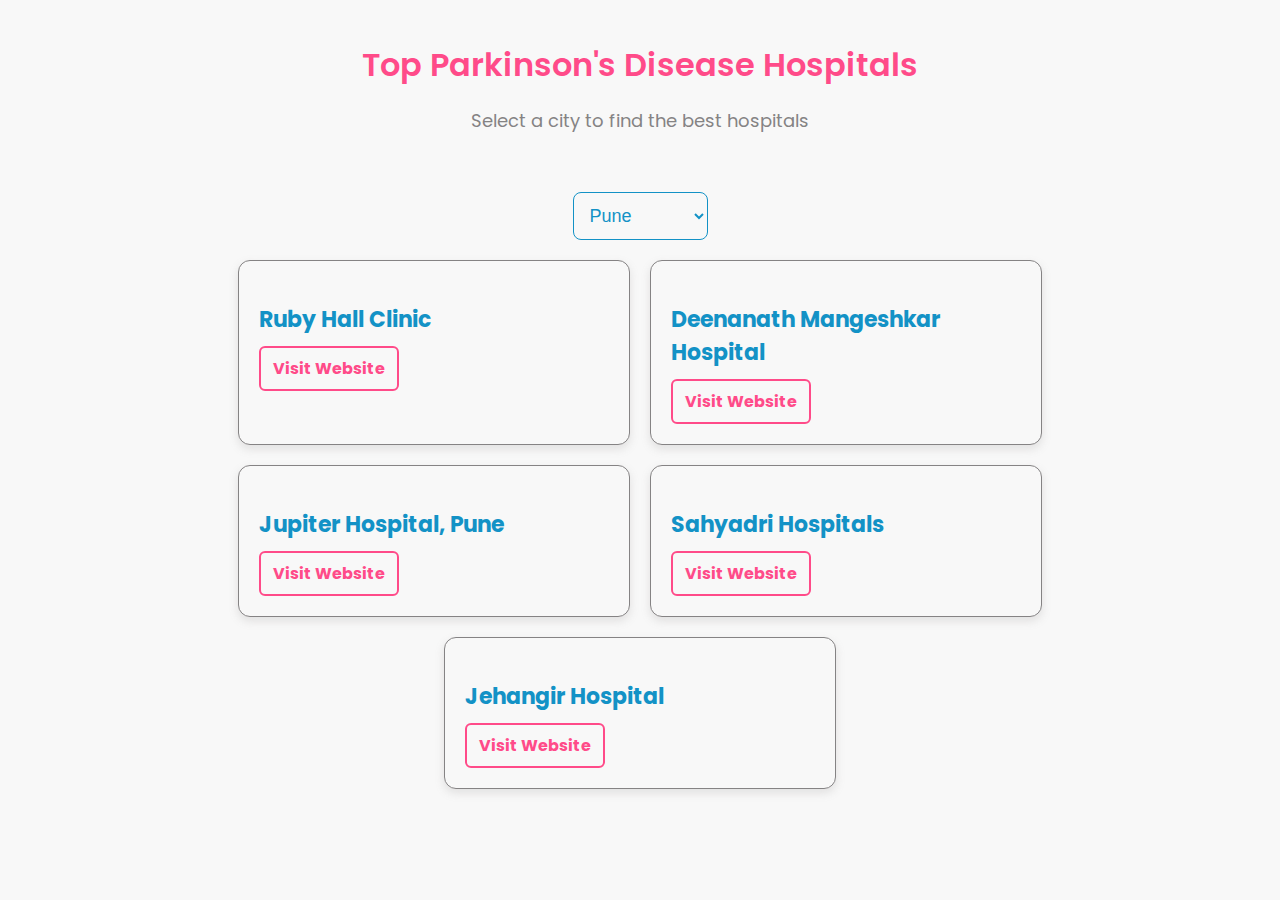
<file: templates/hospitals.html>
<!DOCTYPE html>
<html lang="en">
<head>
  <meta charset="UTF-8" />
  <meta name="viewport" content="width=device-width, initial-scale=1.0" />
  <title>Top Parkinson's Hospitals</title>
  <link href="https://fonts.googleapis.com/css2?family=Poppins:wght@300;400;600&display=swap" rel="stylesheet">
  <script src="https://cdnjs.cloudflare.com/ajax/libs/gsap/3.12.2/gsap.min.js"></script>
  <style>
    body {
      font-family: 'Poppins', sans-serif;
      background: #F8F8F8;
      text-align: center;
      overflow-x: hidden;
      color: #858384;
      padding: 20px;
      margin: 0;
    }
    .container {
      max-width: 900px;
      margin: auto;
      padding-top: 20px;
    }
    header h1 {
      font-size: 32px;
      font-weight: 600;
      color: #FF4B89;
      margin-bottom: 10px;
    }
    header p {
      font-size: 18px;
      color: #858384;
    }
    select {
      padding: 12px;
      font-size: 18px;
      margin: 20px 0;
      border-radius: 8px;
      border: 1px solid #1392C6;
      background: #F8F8F8;
      color: #1392C6;
      cursor: pointer;
      transition: border-color 0.3s ease;
    }
    select:hover {
      border-color: #279364;
    }
    .hospital-list {
      display: flex;
      flex-wrap: wrap;
      justify-content: center;
      gap: 20px;
      opacity: 0;
      transform: translateY(20px);
    }
    .hospital-card {
      background: #F8F8F8;
      padding: 20px;
      border-radius: 12px;
      box-shadow: 0 4px 10px rgba(133, 131, 132, 0.2);
      width: 350px;
      transition: transform 0.3s ease, box-shadow 0.3s ease;
      position: relative;
      overflow: hidden;
      text-align: left;
      border: 1px solid #858384;
    }
    .hospital-card:hover {
      transform: translateY(-5px);
      box-shadow: 0 8px 20px rgba(133, 131, 132, 0.3);
    }
    .hospital-card h3 {
      font-size: 22px;
      margin-bottom: 10px;
      color: #1392C6;
    }
    .hospital-card a {
      display: inline-block;
      font-size: 16px;
      font-weight: bold;
      color: #FF4B89;
      text-decoration: none;
      border: 2px solid #FF4B89;
      padding: 8px 12px;
      border-radius: 6px;
      transition: background 0.3s ease-in-out, color 0.3s ease-in-out;
    }
    .hospital-card a:hover {
      background: #279364;
      color: #F8F8F8;
    }
    .hospital-card::after {
      content: '';
      position: absolute;
      bottom: 0;
      left: 0;
      width: 100%;
      height: 4px;
      background: linear-gradient(45deg, #FF4B89, #279364);
      transform: scaleX(0);
      transition: transform 0.3s ease;
    }
    .hospital-card:hover::after {
      transform: scaleX(1);
    }
  </style>
</head>
<body>
  <header>
    <h1>Top Parkinson's Disease Hospitals</h1>
    <p>Select a city to find the best hospitals</p>
  </header>
  <div class="container">
    <select id="city-select">
      <option value="Pune">Pune</option>
      <option value="Mumbai">Mumbai</option>
      <option value="Delhi">Delhi</option>
      <option value="Chennai">Chennai</option>
      <option value="Hyderabad">Hyderabad</option>
      <option value="Bangalore">Bangalore</option>
    </select>
    <div id="hospital-list" class="hospital-list">
      <!-- Hospital data will be inserted dynamically -->
    </div>
  </div>
  
  <script>
    const hospitals = {
      "Pune": [
        { name: "Ruby Hall Clinic", website: "https://www.rubyhall.com/" },
        { name: "Deenanath Mangeshkar Hospital", website: "https://www.dmhospital.org/" },
        { name: "Jupiter Hospital, Pune", website: "https://www.jupiterhospital.com/pune/" },
        { name: "Sahyadri Hospitals", website: "https://www.sahyadrihospital.com/" },
        { name: "Jehangir Hospital", website: "https://www.jehangirhospital.com/" }
      ],
      "Mumbai": [
        { name: "Kokilaben Dhirubhai Ambani Hospital", website: "https://www.kokilabenhospital.com/" },
        { name: "Lilavati Hospital", website: "https://www.lilavatihospital.com/" },
        { name: "Tata Memorial Hospital", website: "https://tmc.gov.in/" },
        { name: "Nanavati Super Speciality Hospital", website: "https://www.nanavatimaxhospital.org/" },
        { name: "P.D. Hinduja Hospital", website: "https://www.hindujahospital.com/" }
      ],
      "Bangalore": [
        { name: "Manipal Hospital", website: "https://www.manipalhospitals.com/bangalore/" },
        { name: "Fortis Hospital", website: "https://www.fortishealthcare.com/location/fortis-hospital-bg-road-bangalore" },
        { name: "Apollo Hospitals", website: "https://www.apollohospitals.com/hospital/bangalore" },
        { name: "Aster Hospitals", website: "https://www.asterhospitals.in/hospitals/aster-cmi-bangalore" },
        { name: "NIMHANS", website: "https://nimhans.ac.in/" }
      ],
      "Delhi": [
        { name: "AIIMS", website: "https://www.aiims.edu/" },
        { name: "Max Super Speciality Hospital", website: "https://www.maxhealthcare.in/" },
        { name: "Apollo Hospital", website: "https://www.apollohospitals.com/delhi" },
        { name: "Sir Ganga Ram Hospital", website: "https://sgrh.com/" }
      ],
      "Chennai": [
        { name: "Apollo Hospitals, Greams Road", website: "https://www.apollohospitals.com/hospital/chennai" },
        { name: "Kauvery Hospital", website: "https://www.kauveryhospital.com/" },
        { name: "Gleneagles Hospital", website: "https://www.gleneagleshospitals.co.in/gleneagles-healthcity-perumbakkam-sholinganallur-chennai" },
        { name: "Institute of Neurological Sciences, SIMS Hospital", website: "https://www.simshospitals.com/" }
      ],
      "Hyderabad": [
        { name: "Apollo Health City", website: "https://www.apollohospitals.com/hospital/hyderabad" },
        { name: "Care Hospitals", website: "https://www.carehospitals.com/" },
        { name: "KIMS Hospitals", website: "https://www.kimshospitals.com/" },
        { name: "Yashoda Hospitals", website: "https://www.yashodahospitals.com/" }
      ]
    };

    function updateHospitals() {
      const city = document.getElementById("city-select").value;
      const hospitalList = document.getElementById("hospital-list");
      hospitalList.innerHTML = "";

      hospitals[city].forEach(hospital => {
        const div = document.createElement("div");
        div.classList.add("hospital-card");
        div.innerHTML = `<h3>${hospital.name}</h3><a href="${hospital.website}" target="_blank">Visit Website</a>`;
        hospitalList.appendChild(div);
      });

      gsap.to(".hospital-list", { opacity: 1, y: 0, duration: 0.5, ease: "power2.out" });
    }

    document.getElementById("city-select").addEventListener("change", updateHospitals);
    updateHospitals();
  </script>
</body>
</html>
</file>
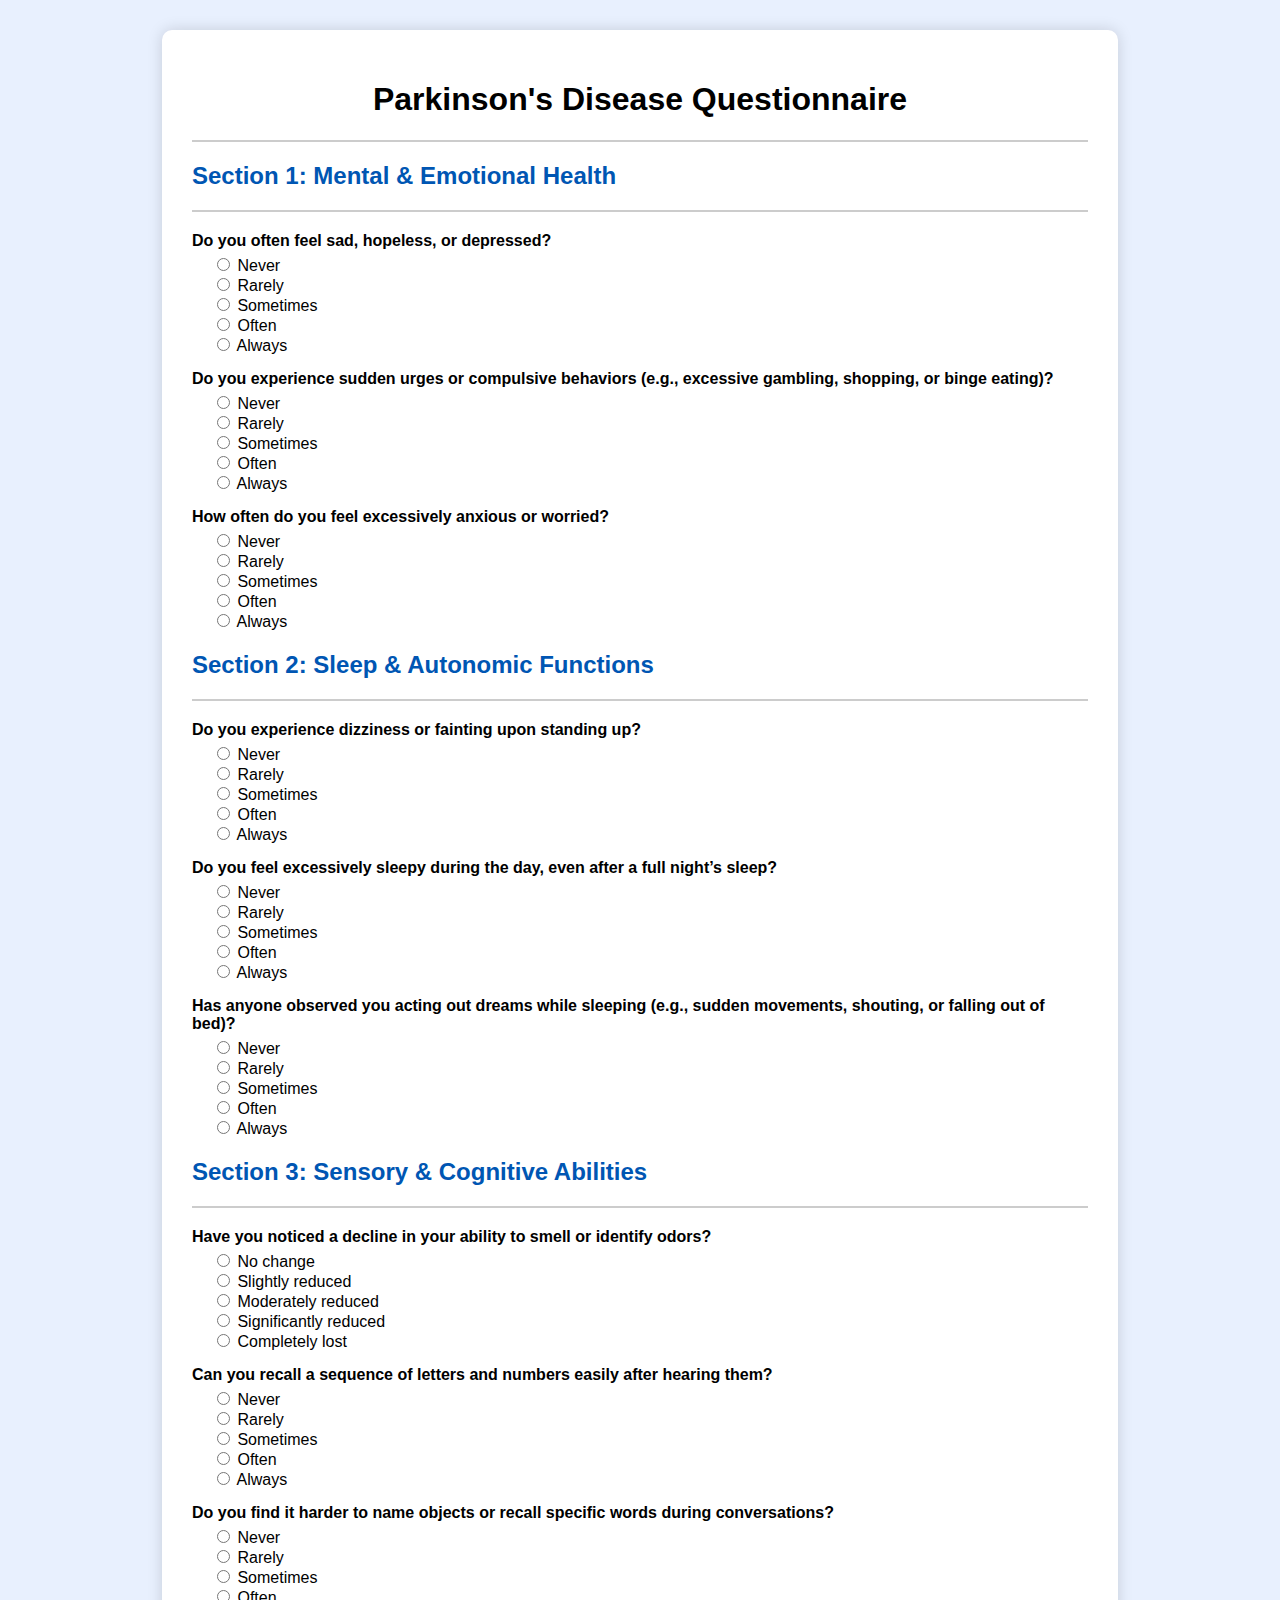
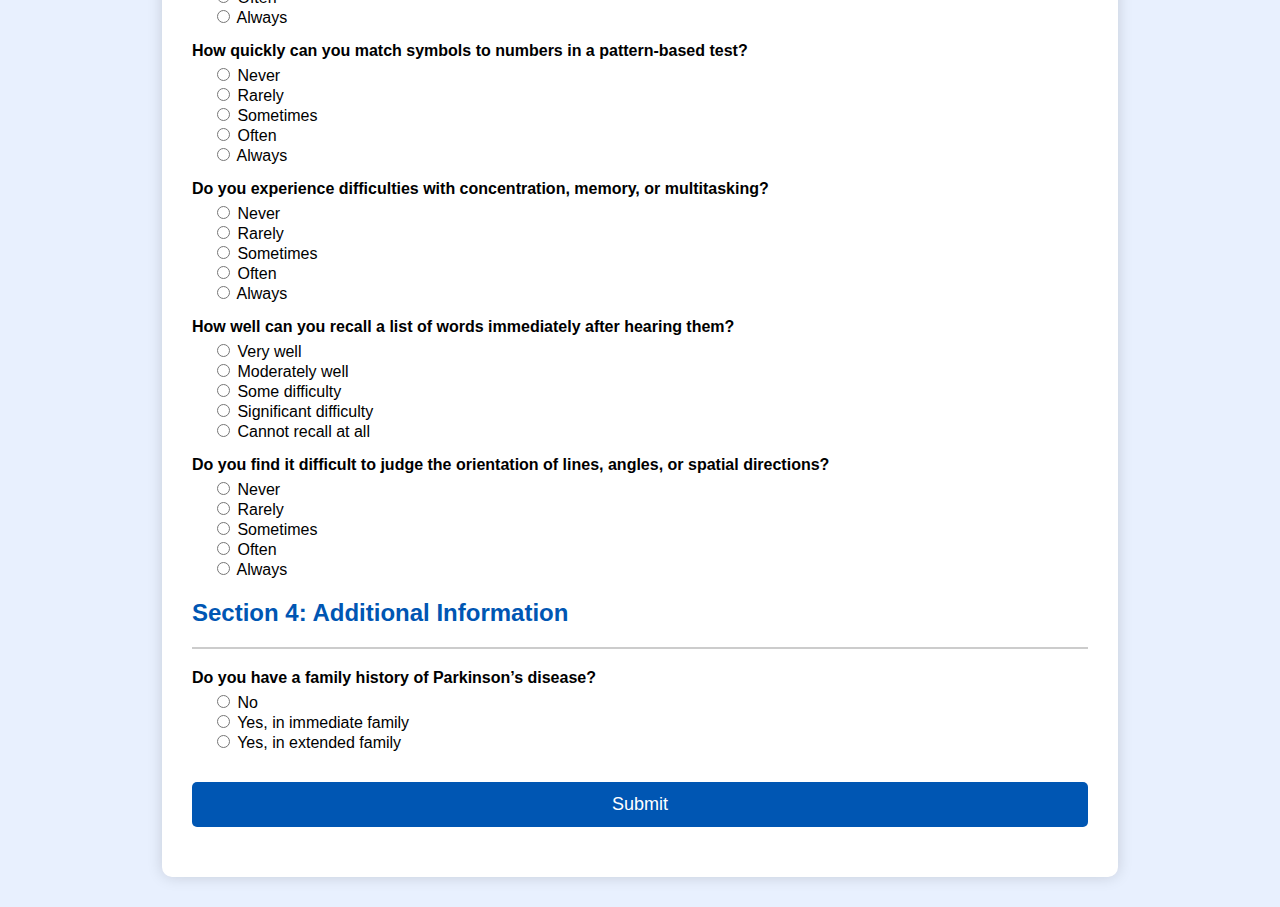
<file: templates/questionnaire.html>
<!DOCTYPE html>
<html lang="en">
<head>
    <meta charset="UTF-8">
    <meta name="viewport" content="width=device-width, initial-scale=1.0">
    <title>Parkinson's Disease Questionnaire</title>
    <style>
        body {
            font-family: Arial, sans-serif;
            background-color: #e8f0fe;
            text-align: center;
            margin: 0;
            padding: 0;
        }
        .container {
            width: 70%;
            margin: 30px auto;
            background: white;
            padding: 30px;
            border-radius: 10px;
            box-shadow: 0px 0px 15px rgba(0, 0, 0, 0.15);
            text-align: left;
        }
        h1 {
            text-align: center;
        }
        h2 {
            color: #0056b3;
            margin-top: 20px;
        }
        hr {
            border: 0;
            height: 2px;
            background: #ccc;
            margin-bottom: 20px;
        }
        .question {
            font-weight: bold;
            margin: 15px 0 5px;
        }
        .options {
            display: flex;
            flex-direction: column;
            align-items: flex-start;
            margin-left: 20px;
        }
        button {
            background: #0056b3;
            color: white;
            border: none;
            padding: 12px 25px;
            font-size: 18px;
            cursor: pointer;
            border-radius: 5px;
            margin-top: 30px;
            display: block;
            width: 100%;
        }
        button:hover {
            background: #00408a;
        }
    </style>
</head>
<body>
    <div class="container">
        <h1>Parkinson's Disease Questionnaire</h1>
        
        <hr>
        
        <script>
            const questions = [
                { section: "Section 1: Mental & Emotional Health", text: "Do you often feel sad, hopeless, or depressed?", name: "q1" },
                { text: "Do you experience sudden urges or compulsive behaviors (e.g., excessive gambling, shopping, or binge eating)?", name: "q2" },
                { text: "How often do you feel excessively anxious or worried?", name: "q3" },
                
                { section: "Section 2: Sleep & Autonomic Functions", text: "Do you experience dizziness or fainting upon standing up?", name: "q4" },
                { text: "Do you feel excessively sleepy during the day, even after a full night’s sleep?", name: "q5" },
                { text: "Has anyone observed you acting out dreams while sleeping (e.g., sudden movements, shouting, or falling out of bed)?", name: "q6" },
                
                { section: "Section 3: Sensory & Cognitive Abilities", text: "Have you noticed a decline in your ability to smell or identify odors?", name: "q7", options: ["No change", "Slightly reduced", "Moderately reduced", "Significantly reduced", "Completely lost"] },
                { text: "Can you recall a sequence of letters and numbers easily after hearing them?", name: "q8" },
                { text: "Do you find it harder to name objects or recall specific words during conversations?", name: "q9" },
                { text: "How quickly can you match symbols to numbers in a pattern-based test?", name: "q10" },
                { text: "Do you experience difficulties with concentration, memory, or multitasking?", name: "q11" },
                { text: "How well can you recall a list of words immediately after hearing them?", name: "q12", options: ["Very well", "Moderately well", "Some difficulty", "Significant difficulty", "Cannot recall at all"] },
                { text: "Do you find it difficult to judge the orientation of lines, angles, or spatial directions?", name: "q13" },
                
                { section: "Section 4: Additional Information", text: "Do you have a family history of Parkinson’s disease?", name: "q14", options: ["No", "Yes, in immediate family", "Yes, in extended family"] },
            ];

            let currentSection = "";
            questions.forEach(q => {
                if (q.section && q.section !== currentSection) {
                    document.write(`<h2>${q.section}</h2><hr>`);
                    currentSection = q.section;
                }
                document.write(`<div class='question'>${q.text}</div>`);
                document.write("<div class='options'>");
                (q.options || ["Never", "Rarely", "Sometimes", "Often", "Always"]).forEach(option => {
                    document.write(`<label><input type='radio' name='${q.name}' value='${option}'> ${option}</label>`);
                });
                document.write("</div>");
            });
        </script>
        
        <button onclick="calculateRisk()">Submit</button>
        
        <h2 id="result"></h2>
    </div>

    <script>
        function calculateRisk() {
            let score = 0;
            const answers = document.querySelectorAll("input[type='radio']:checked");
            
            answers.forEach(answer => {
                if (answer.value === "Never" || answer.value === "No change" || answer.value === "No") {
                    score += 0;
                } else if (answer.value === "Rarely" || answer.value === "Slightly reduced") {
                    score += 1;
                } else if (answer.value === "Sometimes" || answer.value === "Moderately reduced") {
                    score += 2;
                } else if (answer.value === "Often" || answer.value === "Significantly reduced") {
                    score += 3;
                } else if (answer.value === "Always" || answer.value === "Completely lost") {
                    score += 4;
                }
            });
            
            let probability = (score / (answers.length * 4)) * 100;
            document.getElementById("result").innerText = `Estimated probability of Parkinson's: ${probability.toFixed(2)}%`;
        }
    </script>
</body>
</html>
</file>
